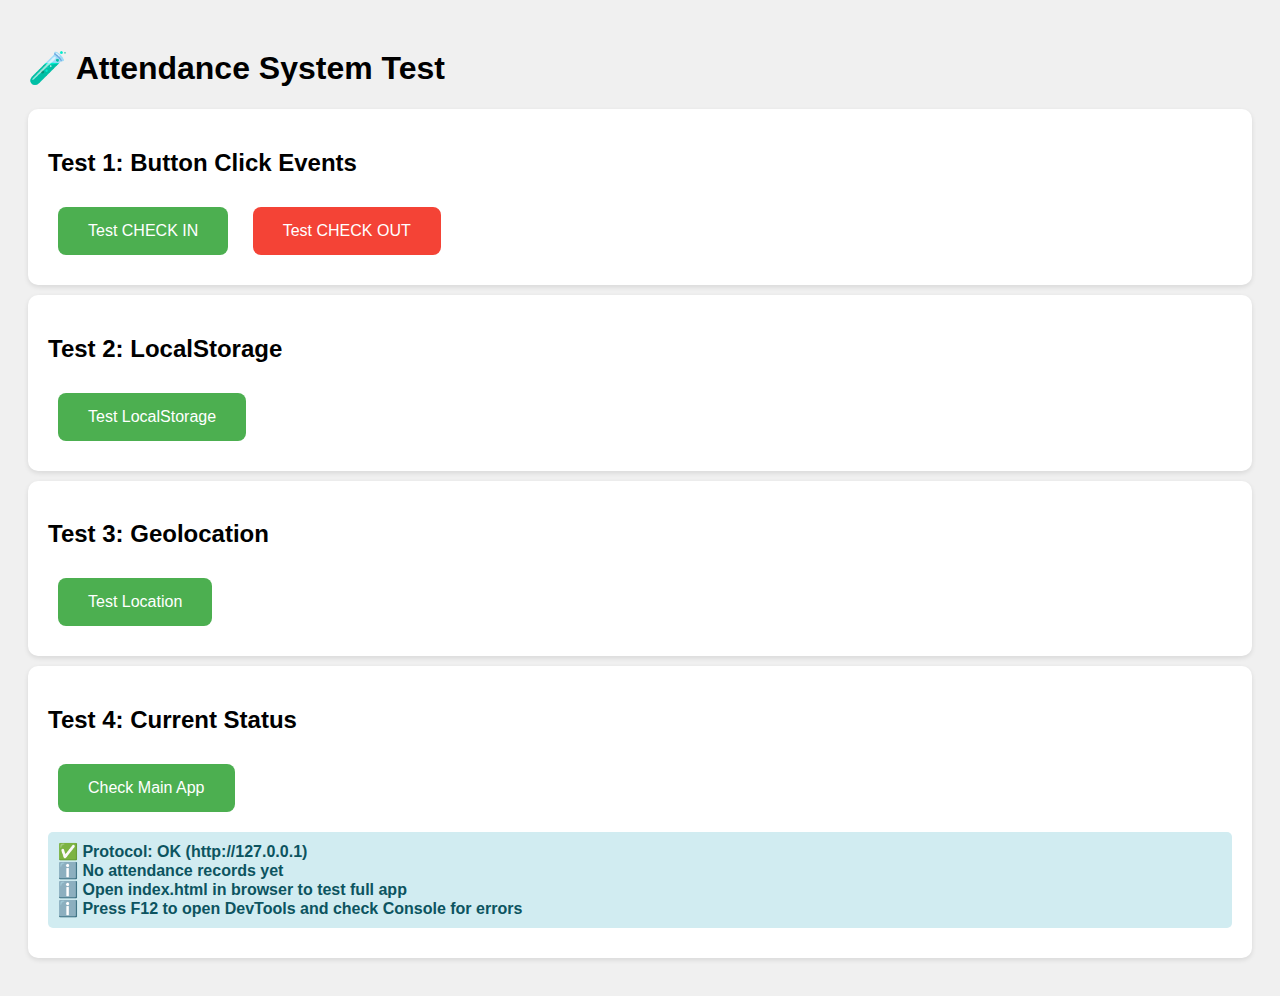
<file: test.html>
<!DOCTYPE html>
<html lang="en">
<head>
    <meta charset="UTF-8">
    <meta name="viewport" content="width=device-width, initial-scale=1.0">
    <title>Button Test</title>
    <style>
        body {
            font-family: Arial, sans-serif;
            padding: 20px;
            background: #f0f0f0;
        }
        .test-section {
            background: white;
            padding: 20px;
            margin: 10px 0;
            border-radius: 10px;
            box-shadow: 0 2px 5px rgba(0,0,0,0.1);
        }
        button {
            padding: 15px 30px;
            margin: 10px;
            font-size: 16px;
            cursor: pointer;
            border: none;
            border-radius: 8px;
            color: white;
        }
        .btn-in {
            background: #4caf50;
        }
        .btn-out {
            background: #f44336;
        }
        .status {
            padding: 10px;
            margin: 10px 0;
            border-radius: 5px;
            font-weight: bold;
        }
        .success {
            background: #d4edda;
            color: #155724;
        }
        .error {
            background: #f8d7da;
            color: #721c24;
        }
        .info {
            background: #d1ecf1;
            color: #0c5460;
        }
    </style>
</head>
<body>
    <h1>🧪 Attendance System Test</h1>
    
    <div class="test-section">
        <h2>Test 1: Button Click Events</h2>
        <button class="btn-in" onclick="testClick('IN')">Test CHECK IN</button>
        <button class="btn-out" onclick="testClick('OUT')">Test CHECK OUT</button>
        <div id="clickStatus"></div>
    </div>

    <div class="test-section">
        <h2>Test 2: LocalStorage</h2>
        <button class="btn-in" onclick="testLocalStorage()">Test LocalStorage</button>
        <div id="storageStatus"></div>
    </div>

    <div class="test-section">
        <h2>Test 3: Geolocation</h2>
        <button class="btn-in" onclick="testGeolocation()">Test Location</button>
        <div id="locationStatus"></div>
    </div>

    <div class="test-section">
        <h2>Test 4: Current Status</h2>
        <button class="btn-in" onclick="checkMainApp()">Check Main App</button>
        <div id="mainAppStatus"></div>
    </div>

    <script>
        function testClick(type) {
            const status = document.getElementById('clickStatus');
            status.className = 'status success';
            status.textContent = `✅ ${type} button clicked successfully at ${new Date().toLocaleTimeString()}`;
        }

        function testLocalStorage() {
            const status = document.getElementById('storageStatus');
            try {
                localStorage.setItem('test', 'working');
                const result = localStorage.getItem('test');
                if (result === 'working') {
                    status.className = 'status success';
                    status.textContent = '✅ LocalStorage is working correctly';
                    localStorage.removeItem('test');
                } else {
                    status.className = 'status error';
                    status.textContent = '❌ LocalStorage failed';
                }
            } catch (error) {
                status.className = 'status error';
                status.textContent = '❌ LocalStorage error: ' + error.message;
            }
        }

        function testGeolocation() {
            const status = document.getElementById('locationStatus');
            status.className = 'status info';
            status.textContent = '🔍 Checking location...';
            
            if (!navigator.geolocation) {
                status.className = 'status error';
                status.textContent = '❌ Geolocation not supported';
                return;
            }

            navigator.geolocation.getCurrentPosition(
                (position) => {
                    status.className = 'status success';
                    status.textContent = `✅ Location: ${position.coords.latitude.toFixed(4)}, ${position.coords.longitude.toFixed(4)} (Accuracy: ±${position.coords.accuracy.toFixed(0)}m)`;
                },
                (error) => {
                    status.className = 'status error';
                    let msg = '';
                    switch(error.code) {
                        case error.PERMISSION_DENIED:
                            msg = 'Location permission denied';
                            break;
                        case error.POSITION_UNAVAILABLE:
                            msg = 'Location unavailable';
                            break;
                        case error.TIMEOUT:
                            msg = 'Location timeout';
                            break;
                        default:
                            msg = 'Unknown error';
                    }
                    status.textContent = `❌ ${msg}`;
                }
            );
        }

        function checkMainApp() {
            const status = document.getElementById('mainAppStatus');
            status.className = 'status info';
            
            let checks = [];
            
            // Check if running on localhost/HTTPS
            const protocol = window.location.protocol;
            const host = window.location.hostname;
            if (protocol === 'https:' || host === 'localhost' || host === '127.0.0.1') {
                checks.push('✅ Protocol: OK (' + protocol + '//' + host + ')');
            } else {
                checks.push('⚠️ Protocol: May have issues (use localhost or HTTPS)');
            }
            
            // Check localStorage records
            const records = localStorage.getItem('attendanceRecords');
            if (records) {
                const parsed = JSON.parse(records);
                checks.push(`✅ Found ${parsed.length} attendance record(s)`);
            } else {
                checks.push('ℹ️ No attendance records yet');
            }
            
            // Check if main scripts loaded
            checks.push('ℹ️ Open index.html in browser to test full app');
            checks.push('ℹ️ Press F12 to open DevTools and check Console for errors');
            
            status.className = 'status info';
            status.innerHTML = checks.join('<br>');
        }

        // Auto-run status check on load
        window.onload = () => {
            checkMainApp();
        };
    </script>
</body>
</html>
</file>
